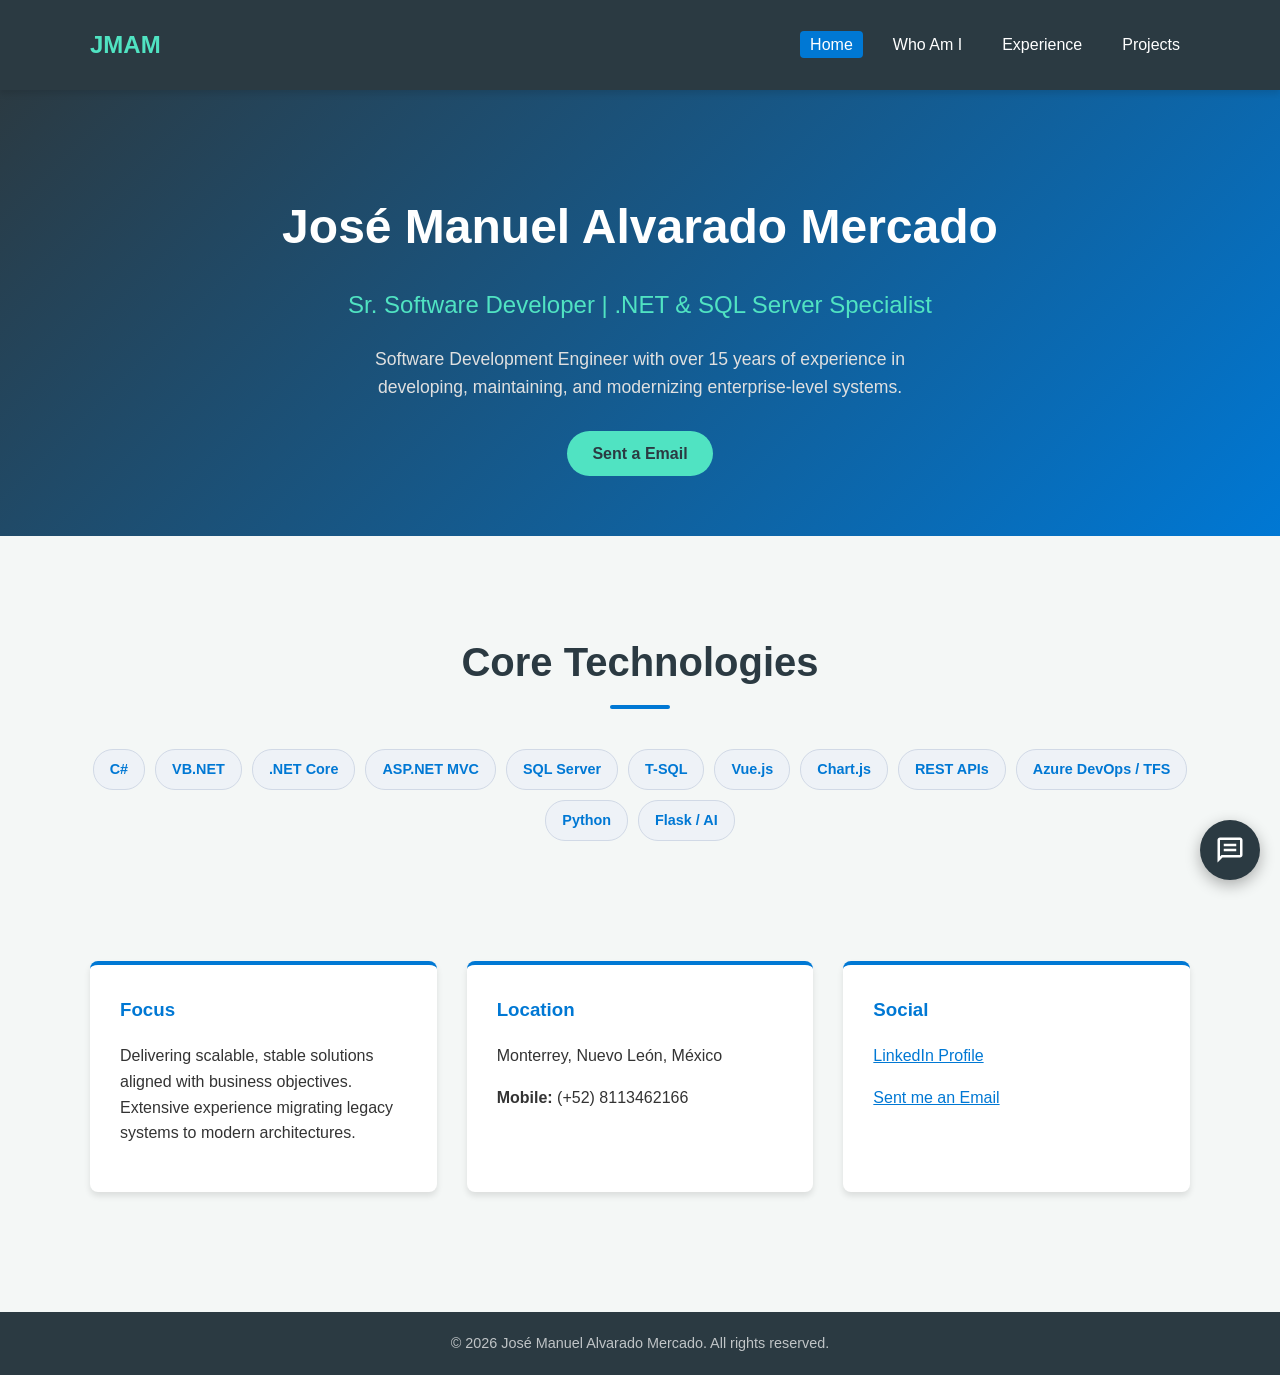
<file: index.html>
<!DOCTYPE html>
<html lang="en">

<head>
    <meta charset="UTF-8">
    <meta name="viewport" content="width=device-width, initial-scale=1.0">
    <title>CV - José Manuel Alvarado Mercado</title>
    <link rel="stylesheet" href="style.min.css">
</head>

<body>

    <header id="main-nav"></header>

    <section class="hero">
        <div class="container">
            <h1>José Manuel Alvarado Mercado</h1>
            <h2>Sr. Software Developer | .NET & SQL Server Specialist</h2>
            <p>Software Development Engineer with over 15 years of experience in developing, maintaining, and
                modernizing enterprise-level systems.</p>
            <a href="mailto:jose_alvarado@live.com.mx" class="btn">Sent a Email</a>
        </div>
    </section>

    <section class="skills-highlight">
        <div class="container">
            <h2 class="section-title">Core Technologies</h2>
            <div class="skills-container">
                <span class="skill-badge">C#</span>
                <span class="skill-badge">VB.NET</span>
                <span class="skill-badge">.NET Core</span>
                <span class="skill-badge">ASP.NET MVC</span>
                <span class="skill-badge">SQL Server</span>
                <span class="skill-badge">T-SQL</span>
                <span class="skill-badge">Vue.js</span>
                <span class="skill-badge">Chart.js</span>
                <span class="skill-badge">REST APIs</span>
                <span class="skill-badge">Azure DevOps / TFS</span>
                <span class="skill-badge">Python</span>
                <span class="skill-badge">Flask / AI</span>
            </div>
        </div>
    </section>

    <section>
        <div class="container">
            <div class="card-grid">
                <div class="card">
                    <h3>Focus</h3>
                    <p>Delivering scalable, stable solutions aligned with business objectives. Extensive experience
                        migrating legacy systems to modern architectures.</p>
                </div>
                <div class="card">
                    <h3>Location</h3>
                    <p>Monterrey, Nuevo León, México</p>
                    <p><strong>Mobile:</strong> (+52) 8113462166</p>
                </div>
                <div class="card">
                    <h3>Social</h3>
                    <p><a href="https://www.linkedin.com/in/josemanuel230975/" target="_blank"
                            style="color: var(--primary);">LinkedIn Profile</a></p>
                    <p><a href="mailto:jose_alvarado@live.com.mx" style="color: var(--primary);">Sent me an Email</a>
                    </p>
                </div>
            </div>
        </div>
    </section>

    <footer>
        <div class="container">
            <p>&copy; 2026 José Manuel Alvarado Mercado. All rights reserved.</p>
        </div>
    </footer>

    <script src="navigation.min.js?v=1.0.2"></script>
</body>

</html>
</file>
<file: style.min.css>
:root{--primary:#0078d4;--secondary:#2b3a42;--accent:#50e3c2;--background:#f4f7f6;--card-bg:#ffffff;--text-color:#333333;--muted-text:#666666;--border-radius:8px;--shadow:0 4px 6px rgba(0,0,0,0.1);--transition:all 0.3s ease}body{font-family:'Segoe UI',Tahoma,Geneva,Verdana,sans-serif;background-color:var(--background);color:var(--text-color);margin:0;padding:0;line-height:1.6}header{background-color:var(--secondary);color:#fff;padding:1rem 0;box-shadow:var(--shadow);position:sticky;top:0;z-index:100}.container{max-width:1100px;margin:0 auto;padding:0 20px}nav{display:flex;justify-content:space-between;align-items:center}.logo{font-size:1.5rem;font-weight:700;color:var(--accent);text-decoration:none}nav ul{list-style:none;padding:0;display:flex;gap:20px}nav ul li a{color:#fff;text-decoration:none;font-weight:500;transition:var(--transition);padding:5px 10px;border-radius:4px}nav ul li a.active,nav ul li a:hover{background-color:var(--primary);color:#fff}.hero{background:linear-gradient(135deg,var(--secondary) 0%,var(--primary) 100%);color:#fff;padding:60px 0;text-align:center}.hero h1{font-size:3rem;margin-bottom:10px}.hero h2{font-size:1.5rem;font-weight:300;margin-bottom:20px;color:var(--accent)}.hero p{font-size:1.1rem;max-width:600px;margin:0 auto 30px;color:#e0e0e0}.btn{display:inline-block;padding:10px 25px;background-color:var(--accent);color:var(--secondary);text-decoration:none;border-radius:50px;font-weight:700;transition:var(--transition)}.btn:hover{background-color:#3bdfb8;transform:translateY(-2px)}section{padding:60px 0}h2.section-title{text-align:center;font-size:2.5rem;margin-bottom:40px;color:var(--secondary);position:relative;padding-bottom:15px}h2.section-title::after{content:'';position:absolute;bottom:0;left:50%;transform:translateX(-50%);width:60px;height:4px;background-color:var(--primary);border-radius:2px}.card-grid{display:grid;grid-template-columns:repeat(auto-fit,minmax(300px,1fr));gap:30px}.card{background:var(--card-bg);padding:30px;border-radius:var(--border-radius);box-shadow:var(--shadow);transition:var(--transition);border-top:4px solid var(--primary)}.card:hover{transform:translateY(-5px);box-shadow:0 10px 20px rgba(0,0,0,0.15)}.card h3{color:var(--primary);margin-top:0}.skills-container{display:flex;flex-wrap:wrap;gap:10px;justify-content:center}.skill-badge{background-color:#eef2f7;color:var(--primary);padding:8px 16px;border-radius:20px;font-size:.9rem;font-weight:600;border:1px solid #d1d9e6}.timeline{position:relative;max-width:800px;margin:0 auto}.timeline::after{content:'';position:absolute;width:4px;background-color:#ddd;top:0;bottom:0;left:20px;margin-left:-2px}.timeline-item{padding:10px 40px;position:relative;background-color:inherit;width:100%;box-sizing:border-box}.timeline-item::after{content:'';position:absolute;width:20px;height:20px;right:auto;left:10px;background-color:var(--card-bg);border:4px solid var(--primary);top:25px;border-radius:50%;z-index:1}.timeline-content{background-color:#fff;padding:20px 30px;border-radius:var(--border-radius);box-shadow:var(--shadow)}.timeline-date{font-size:.85rem;color:var(--muted-text);margin-bottom:5px;display:block;font-weight:700}.timeline-company{color:var(--primary);font-weight:700;font-size:1.1rem}footer{background-color:var(--secondary);color:#fff;text-align:center;padding:20px 0;margin-top:60px}footer p{margin:0;font-size:.9rem;opacity:.7}.logo-placeholder{width:50px;height:50px;background:#ddd;border-radius:50%;display:inline-block;margin-bottom:15px}@media screen and (max-width:600px){.timeline::after{left:20px}.timeline-item{padding-left:50px}.timeline-item::after{left:10px}.hero h1{font-size:2rem}}.experience-card{margin-bottom:2rem;padding:1.5rem;border-left:4px solid var(--primary);background-color:#fff;box-shadow:0 2px 4px rgba(0,0,0,0.1)}.experience-title{font-size:1.25rem;font-weight:700;color:var(--secondary);margin-bottom:.5rem}.experience-company{font-weight:600;color:var(--primary)}.experience-date{color:var(--muted-text);font-size:.9rem;margin-bottom:1rem;display:block}.experience-details{list-style-type:disc;padding-left:20px}.experience-details li{margin-bottom:.5rem}.profile-section{display:flex;align-items:center;gap:40px}.avatar-placeholder{width:150px;height:150px;background-color:var(--accent);border-radius:50%;display:flex;justify-content:center;align-items:center;color:#fff;font-size:3rem;font-weight:700}@media (max-width:768px){.profile-section{flex-direction:column;text-align:center}}.project-link{display:inline-block;margin-top:15px;color:var(--primary);text-decoration:none;font-weight:600;border-bottom:2px solid transparent;transition:var(--transition)}.project-link:hover{border-bottom-color:var(--primary);padding-left:5px}.project-meta{font-size:.85rem;color:var(--muted-text);margin-bottom:10px;display:flex;gap:10px}.tag{background:#eef2f7;padding:2px 8px;border-radius:4px;font-size:.75rem}
</file>
